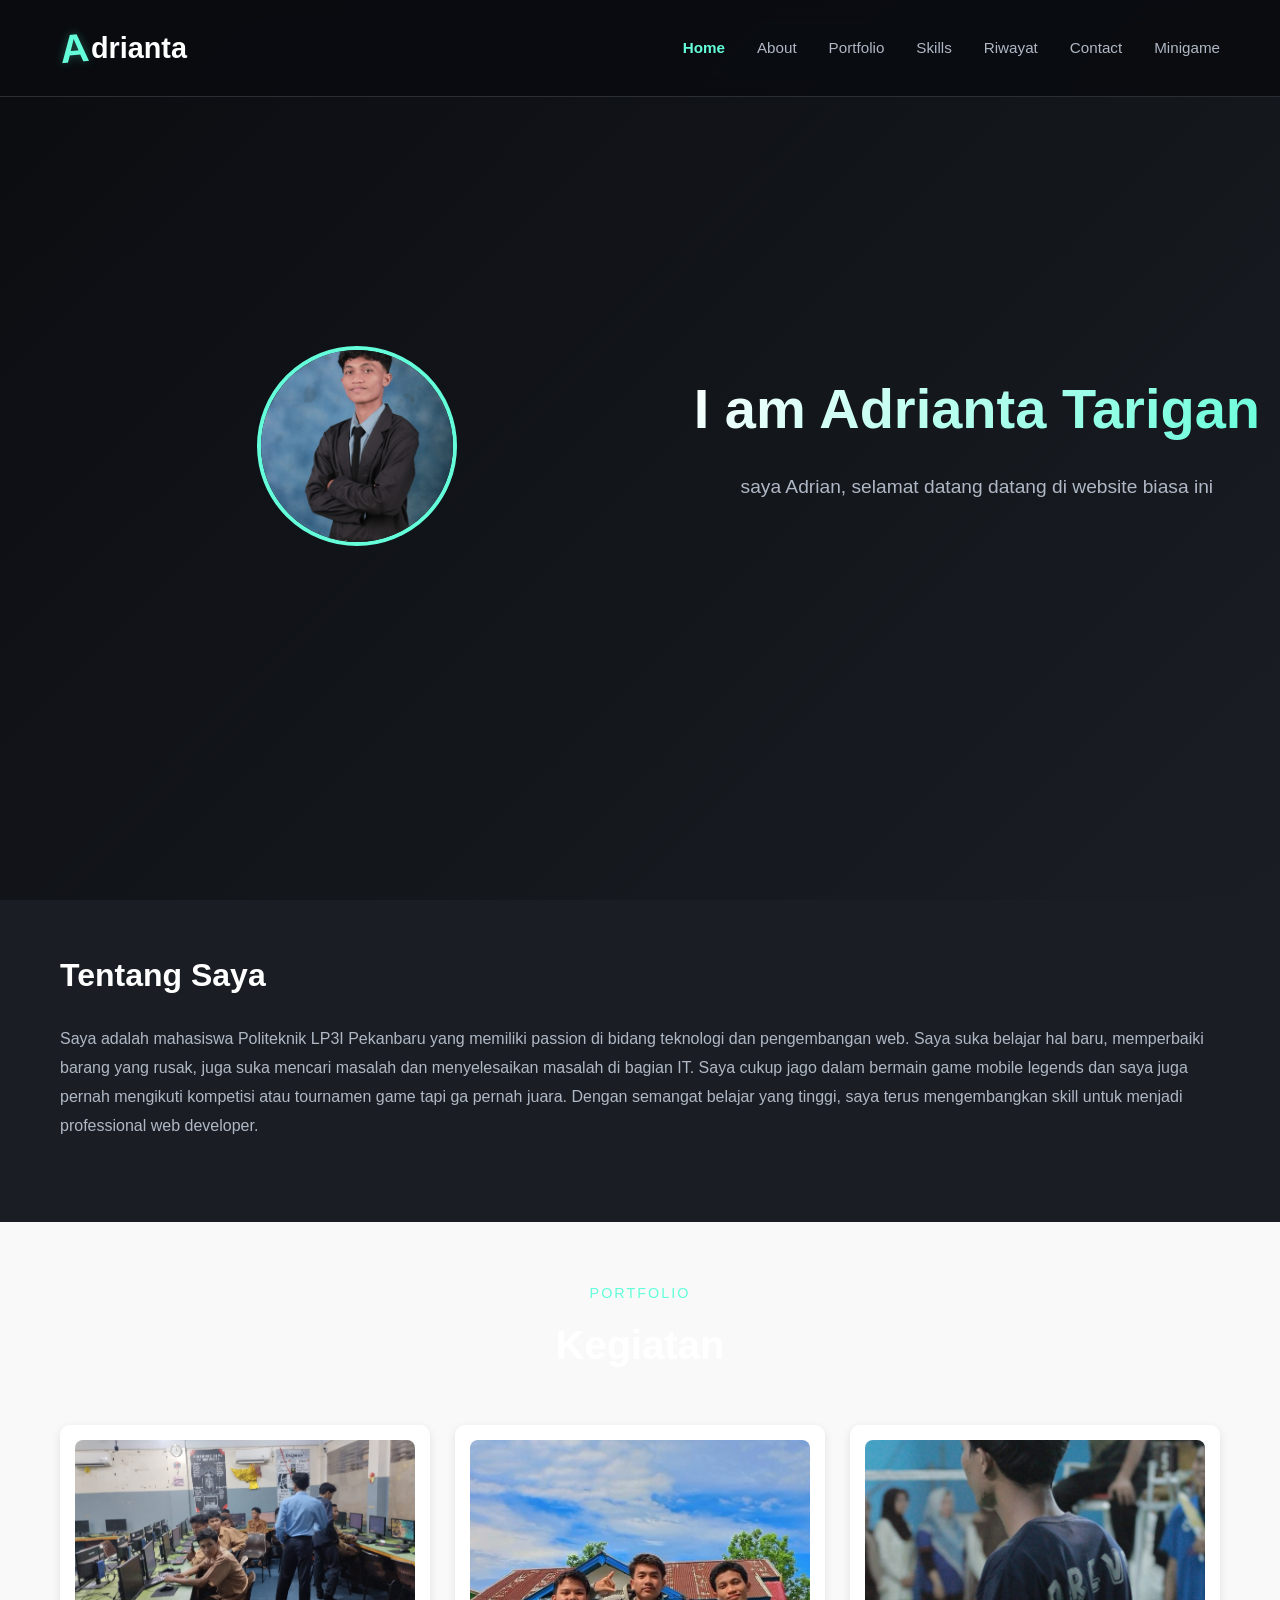
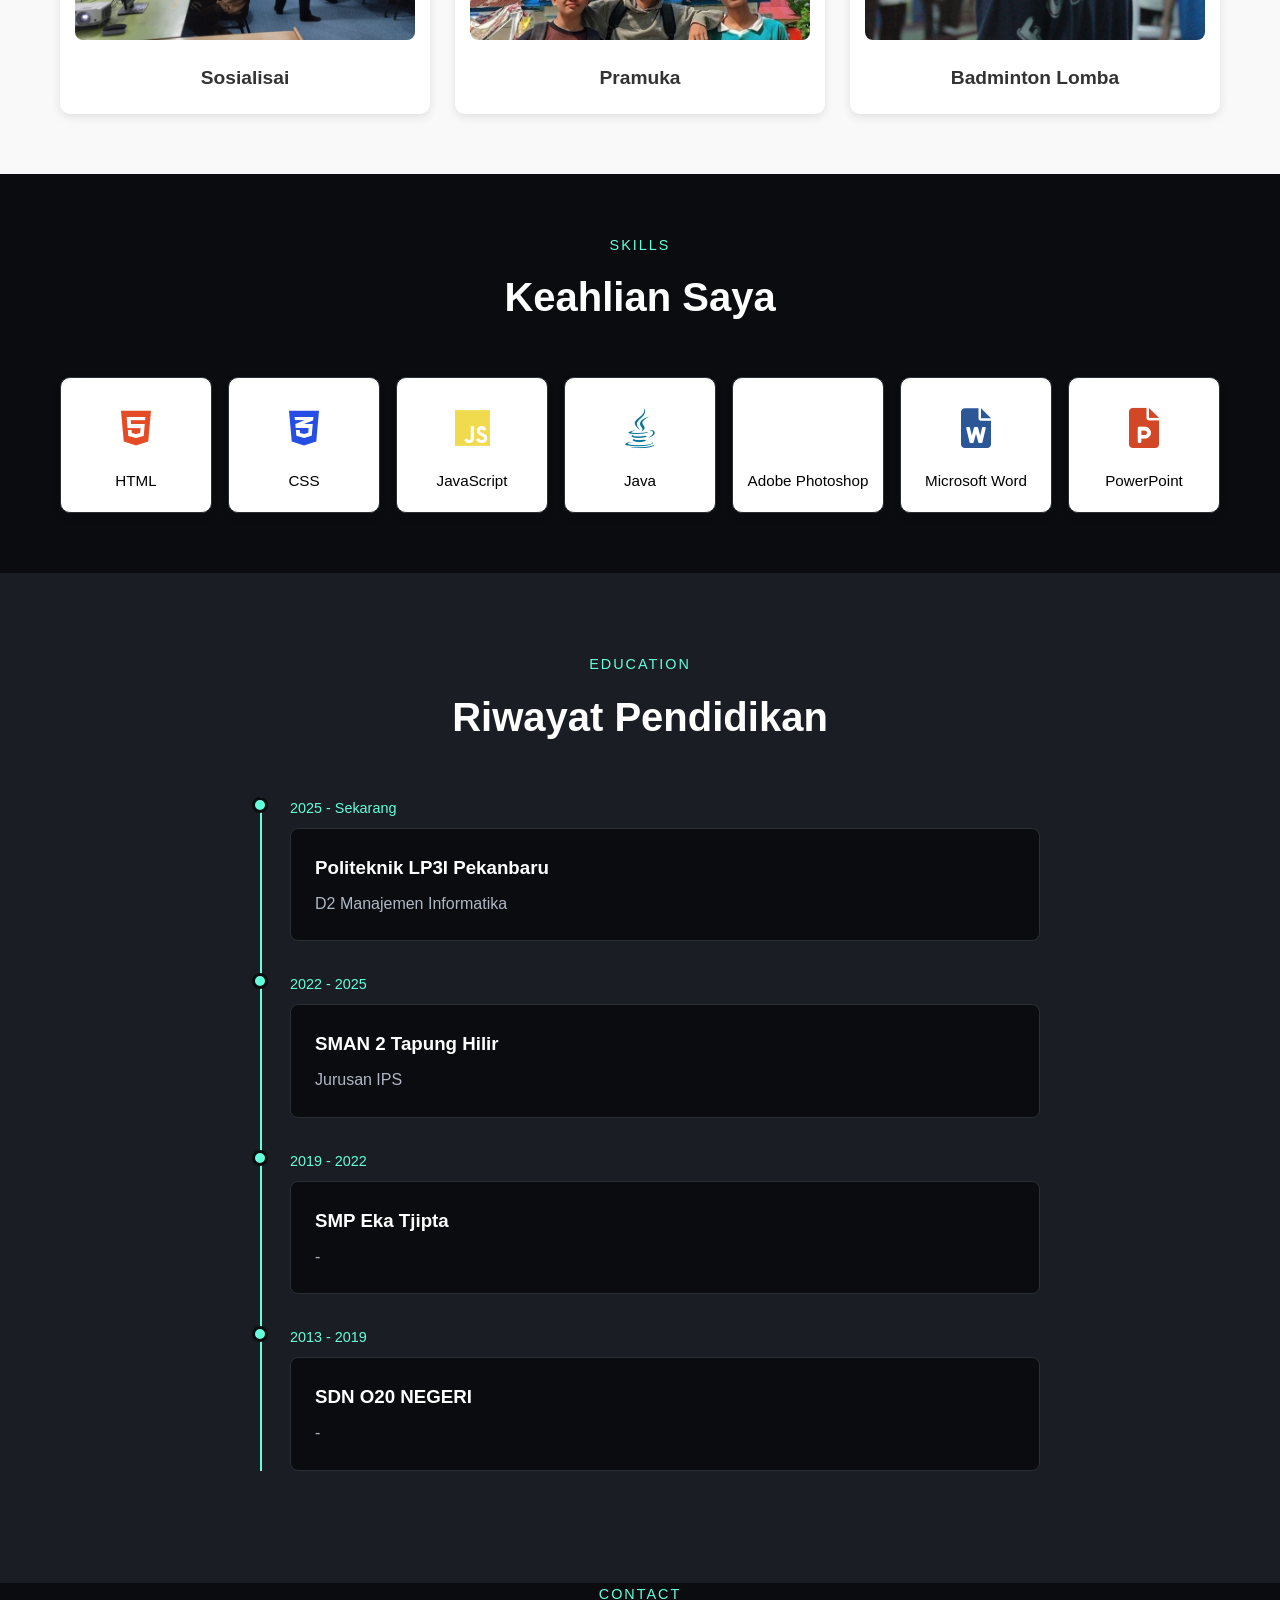
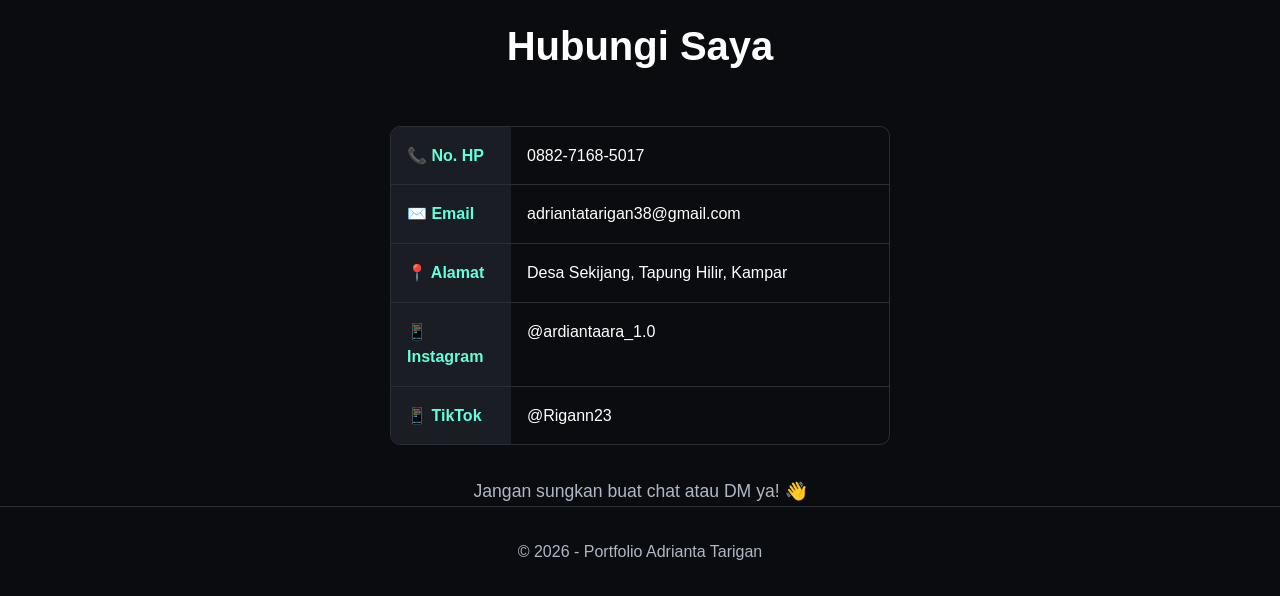
<file: index.html>
<!DOCTYPE html>
<html lang="id">
<head>
  <meta charset="UTF-8">
  <meta name="viewport" content="width=device-width, initial-scale=1.0">
  <title>Adrianta Tarigan - Portfolio</title>
  <link rel="stylesheet" href="cv_adrian.css">
  <!-- Font Awesome for icons -->
  <link rel="stylesheet" href="https://cdnjs.cloudflare.com/ajax/libs/font-awesome/6.0.0/css/all.min.css">
  
</head>
<body>

  <!-- Navigation -->
  <nav class="navbar">
    <div class="nav-container">
      <div class="logo">
  <span class="logo-accent">A</span>drianta
</div>
      <ul class="nav-menu">
        <li><a href="#home" class="active">Home</a></li>
        <li><a href="#about">About</a></li>
        <li><a href="#portfolio">Portfolio</a></li>
        <li><a href="#skills">Skills</a></li>
        <li><a href="#riwayat">Riwayat</a></li>
        <li><a href="#contact">Contact</a></li>
        <li><a href="indexgame.html">Minigame</a></li>
        
        
        
      </ul>
    </div>
  </nav>

  <!-- Hero Section -->
  <section id="home" class="hero">
    <div class="container">
    <img src="profile.jpg" alt="Adrianta Tarigan" class="profile-img-large">
      </div>
    <div class="hero-content">
      <h1 class="hero-title">I am Adrianta Tarigan</h1>
      <p class="hero-subtitle">saya Adrian, selamat datang datang di website biasa ini</p>
      <div class="hero-buttons">
       
      </div>
    </div>
  </section>


  <!-- About Section -->
  <section id="about" class="about">
    <div class="container">
      <div class="about-content">
        </div>
        <div class="about-text">
         <h2>Tentang Saya</h2>
          <p>Saya adalah mahasiswa Politeknik LP3I Pekanbaru yang memiliki passion di bidang teknologi dan pengembangan web.
            Saya suka belajar hal baru, memperbaiki barang yang rusak, juga suka mencari masalah dan menyelesaikan masalah di bagian IT.
             Saya cukup jago dalam bermain game mobile legends dan saya juga pernah mengikuti kompetisi atau tournamen game tapi ga pernah juara.
            Dengan semangat belajar yang tinggi, saya terus mengembangkan skill untuk menjadi professional web developer.





            
        </p>
    </div>
    </div>
  </div>
  </section>





  <!-- Portfolio Section -->
<section id="portfolio" class="portfolio">
  <div class="container">
    <div class="section-header">
      <span class="section-subtitle">PORTFOLIO</span>
      <h2 class="section-title"> Kegiatan </h2>
    </div>

    <div class="portfolio-grid">
      
      <!-- Item 1: Foto Adrian -->
      <div class="portfolio-item">
        <img src="adriann.jpeg" alt="Foto Adrian" class="portfolio-img">
        <h3>Sosialisai</h3>
        
      </div>
      
      <!-- Item 2: Placeholder (nanti diganti) -->
      <div class="portfolio-item">
        <img src="pramuka.jpeg" alt="Foto Adrian" class="portfolio-img">
        <h3>Pramuka</h3>
        
      </div>
      
      <!-- Item 3: Placeholder -->
      <div class="portfolio-item">
        <img src="tanding.jpeg" alt="Foto Adrian" class="portfolio-img">
        <h3>Badminton Lomba</h3>
        
      </div>
      
    </div>
  </div>
</section>

  <!-- Skills Section -->
<section id="skills" class="skills-section">
  <div class="container">
    <div class="section-header">
      <span class="section-subtitle">SKILLS</span>
      <h2 class="section-title">Keahlian Saya</h2>
    </div>

    <div class="skills-grid">
      
      <!-- HTML -->
      <div class="skill-card">
        <div class="skill-icon html-icon">
          <i class="fab fa-html5"></i>
        </div>
        <h3>HTML</h3>
      </div>
      
      <!-- CSS -->
      <div class="skill-card">
        <div class="skill-icon css-icon">
          <i class="fab fa-css3-alt"></i>
        </div>
        <h3>CSS</h3>
      </div>
      
      <!-- JavaScript -->
      <div class="skill-card">
        <div class="skill-icon js-icon">
          <i class="fab fa-js"></i>
        </div>
        <h3>JavaScript</h3>
      </div>
      
      <!-- Java -->
      <div class="skill-card">
        <div class="skill-icon java-icon">
          <i class="fab fa-java"></i>
        </div>
        <h3>Java</h3>
      </div>
      
      <!-- Adobe Photoshop -->
      <div class="skill-card">
        <div class="skill-icon ps-icon">
          <i class="fas fa-pen-fancy skill-icon"></i>
        </div>
        <h3>Adobe Photoshop</h3>
      </div>
      
      <!-- Microsoft Word -->
      <div class="skill-card">
        <div class="skill-icon word-icon">
          <i class="fas fa-file-word"></i>
        </div>
        <h3>Microsoft Word</h3>
      </div>
      
      <!-- Microsoft PowerPoint -->
      <div class="skill-card">
        <div class="skill-icon ppt-icon">
          <i class="fas fa-file-powerpoint"></i>
        </div>
        <h3>PowerPoint</h3>
      </div>
      
    </div>
  </div>
</section>
  <!-- Education Section -->
  <section id="riwayat" class="education">
    <div class="container">
      <div class="section-header">
        <span class="section-subtitle">EDUCATION</span>
        <h2 class="section-title">Riwayat Pendidikan</h2>
      </div>

      <div class="timeline">
        <div class="timeline-item">
          <div class="timeline-dot"></div>
          <div class="timeline-date">2025 - Sekarang</div>
          <div class="timeline-content">
            <h3>Politeknik LP3I Pekanbaru</h3>
            <p>D2 Manajemen Informatika</p>
          </div>
        </div>
        <div class="timeline-item">
          <div class="timeline-dot"></div>
          <div class="timeline-date">2022 - 2025</div>
          <div class="timeline-content">
            <h3>SMAN 2 Tapung Hilir</h3>
            <p>Jurusan IPS</p>
          </div>
        </div>
        <div class="timeline-item">
          <div class="timeline-dot"></div>
          <div class="timeline-date">2019 - 2022</div>
          <div class="timeline-content">
            <h3>SMP Eka Tjipta</h3>
            <p>-</p>
          </div>
        </div>
       <div class="timeline-item">
        <div class="timeline-dot"></div>
          <div class="timeline-date">2013 - 2019</div>
          <div class="timeline-content">
            <h3>SDN O20 NEGERI</h3>
            <p>-</p>
      </div>
    </div>
  </section>

  <!-- Contact Section -->
<section id="contact" class="contact-section">
  <div class="container">
    <div class="section-header">
      <span class="section-subtitle">CONTACT</span>
      <h2 class="section-title">Hubungi Saya</h2>
    </div>

    <div class="contact-box">
      <div class="contact-row">
        <div class="contact-label">📞 No. HP</div>
        <div class="contact-value">0882-7168-5017</div>
      </div>
      <div class="contact-row">
        <div class="contact-label">✉️ Email</div>
        <div class="contact-value">adriantatarigan38@gmail.com</div>
      </div>
      <div class="contact-row">
        <div class="contact-label">📍 Alamat</div>
        <div class="contact-value">Desa Sekijang, Tapung Hilir, Kampar</div>
      </div>
      <div class="contact-row">
        <div class="contact-label">📱 Instagram</div>
        <div class="contact-value">@ardiantaara_1.0</div>
      </div>
      <div class="contact-row">
        <div class="contact-label">📱 TikTok</div>
        <div class="contact-value">@Rigann23</div>
      </div>
    </div>
    
    <div class="contact-message">
      <p>Jangan sungkan buat chat atau DM ya! 👋</p>
    </div>
  </div>
</section>


  <!-- Footer -->
  <footer class="footer">
    <div class="container">
      <p>© 2026 - Portfolio Adrianta Tarigan</p>
    </div>
  </footer>

  <script src="script.js"></script>

</body>
</html>
</file>
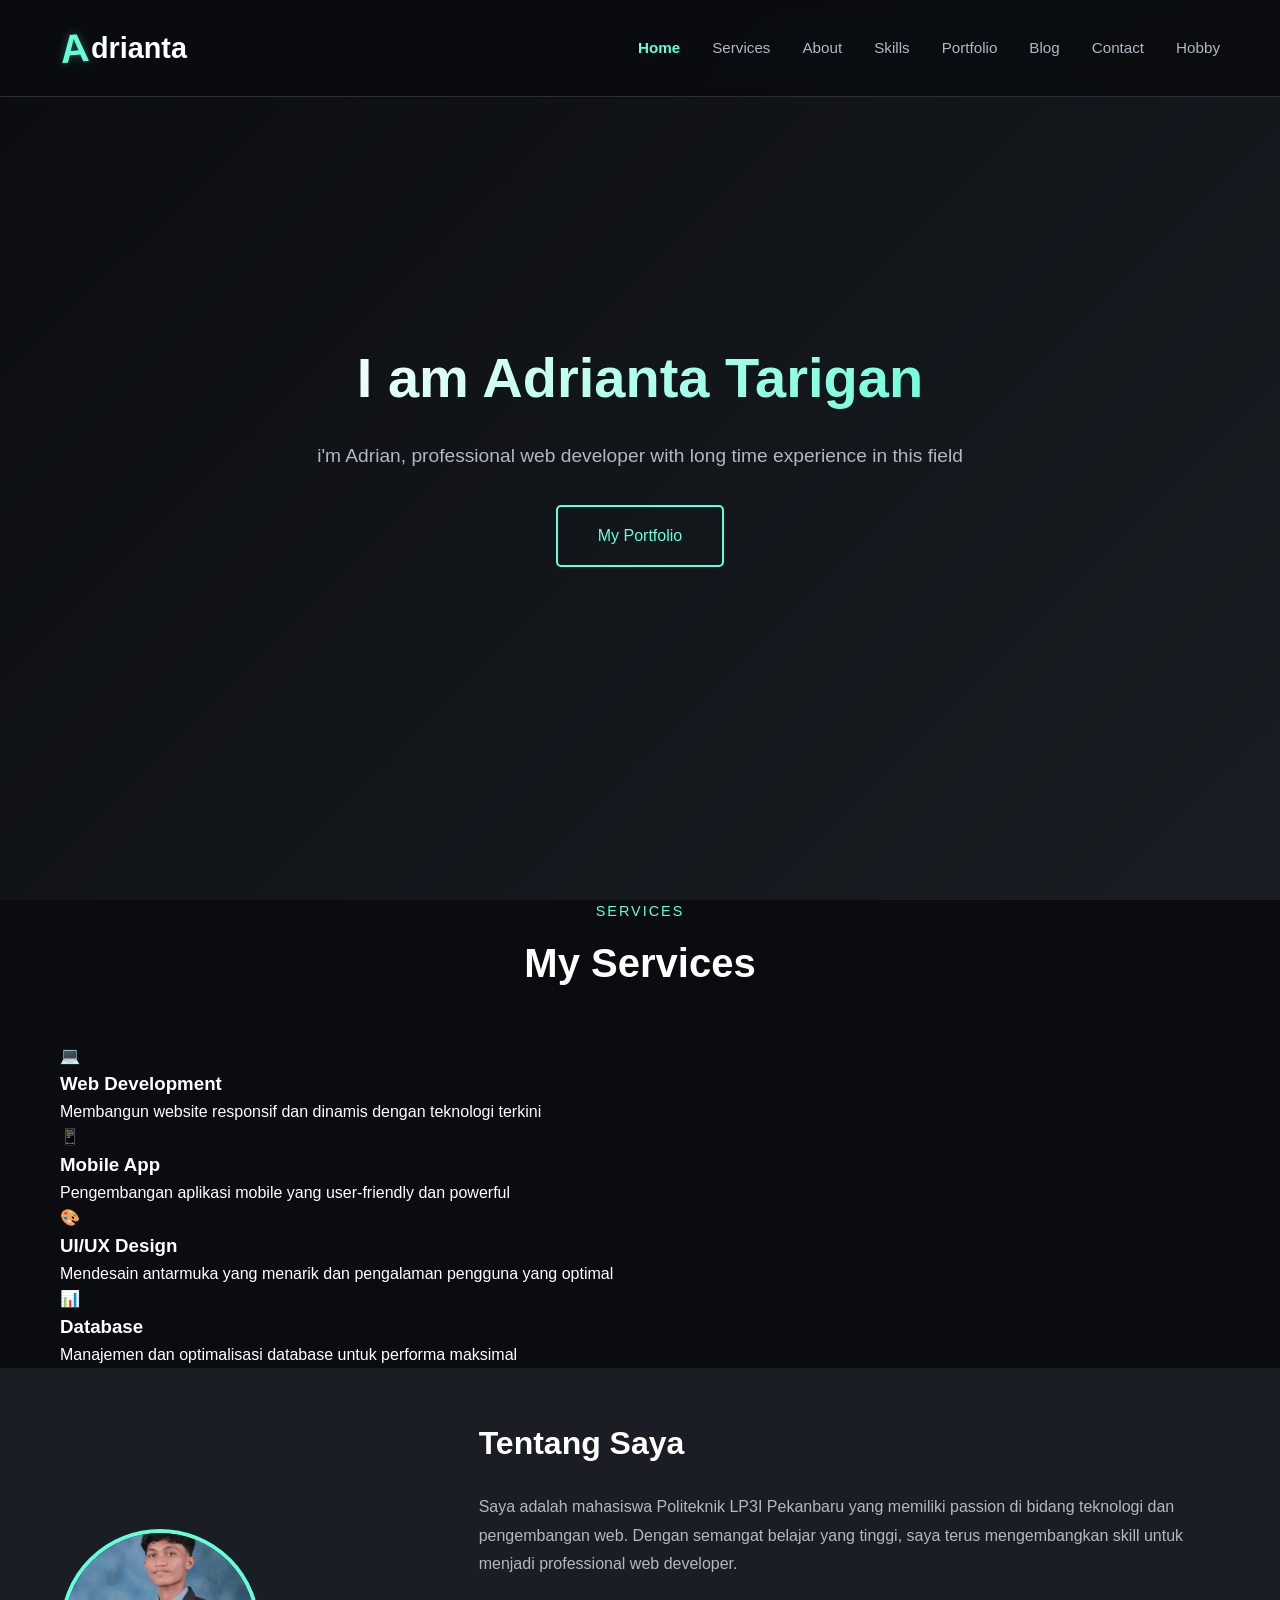
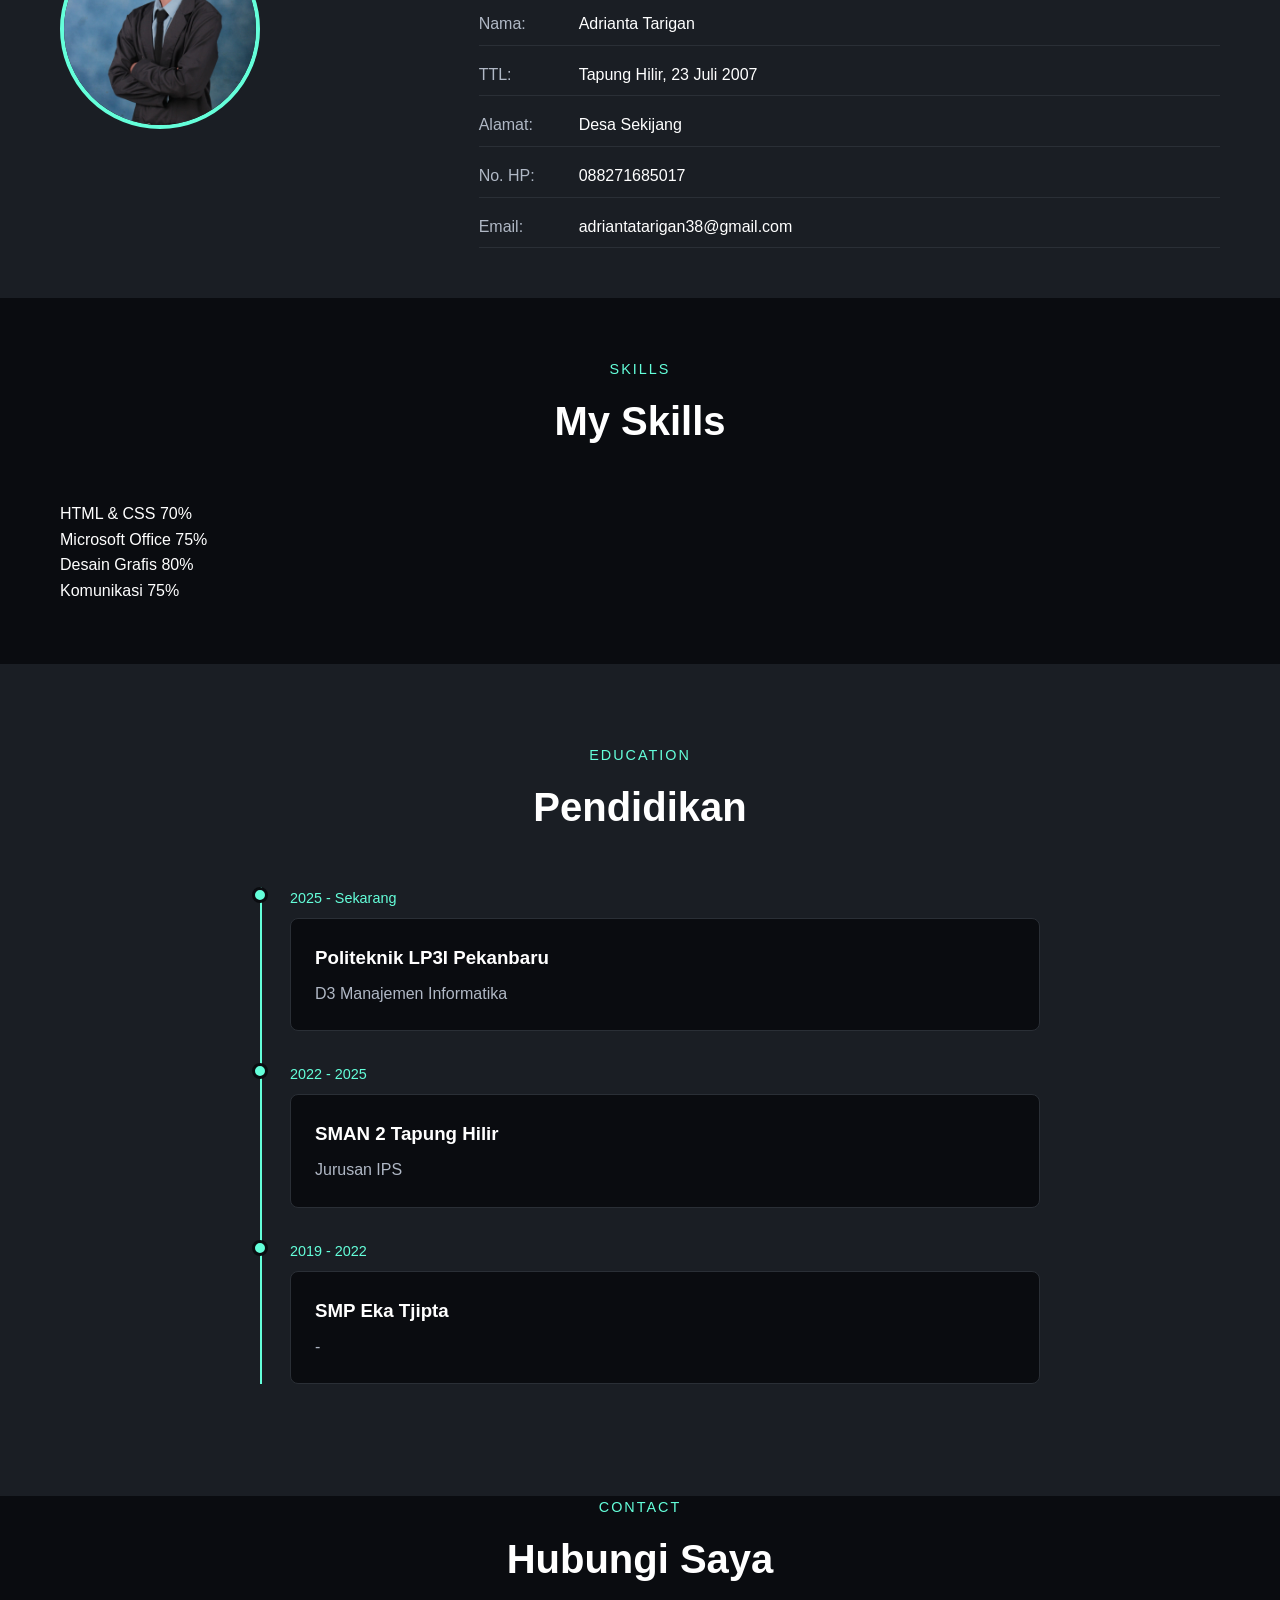
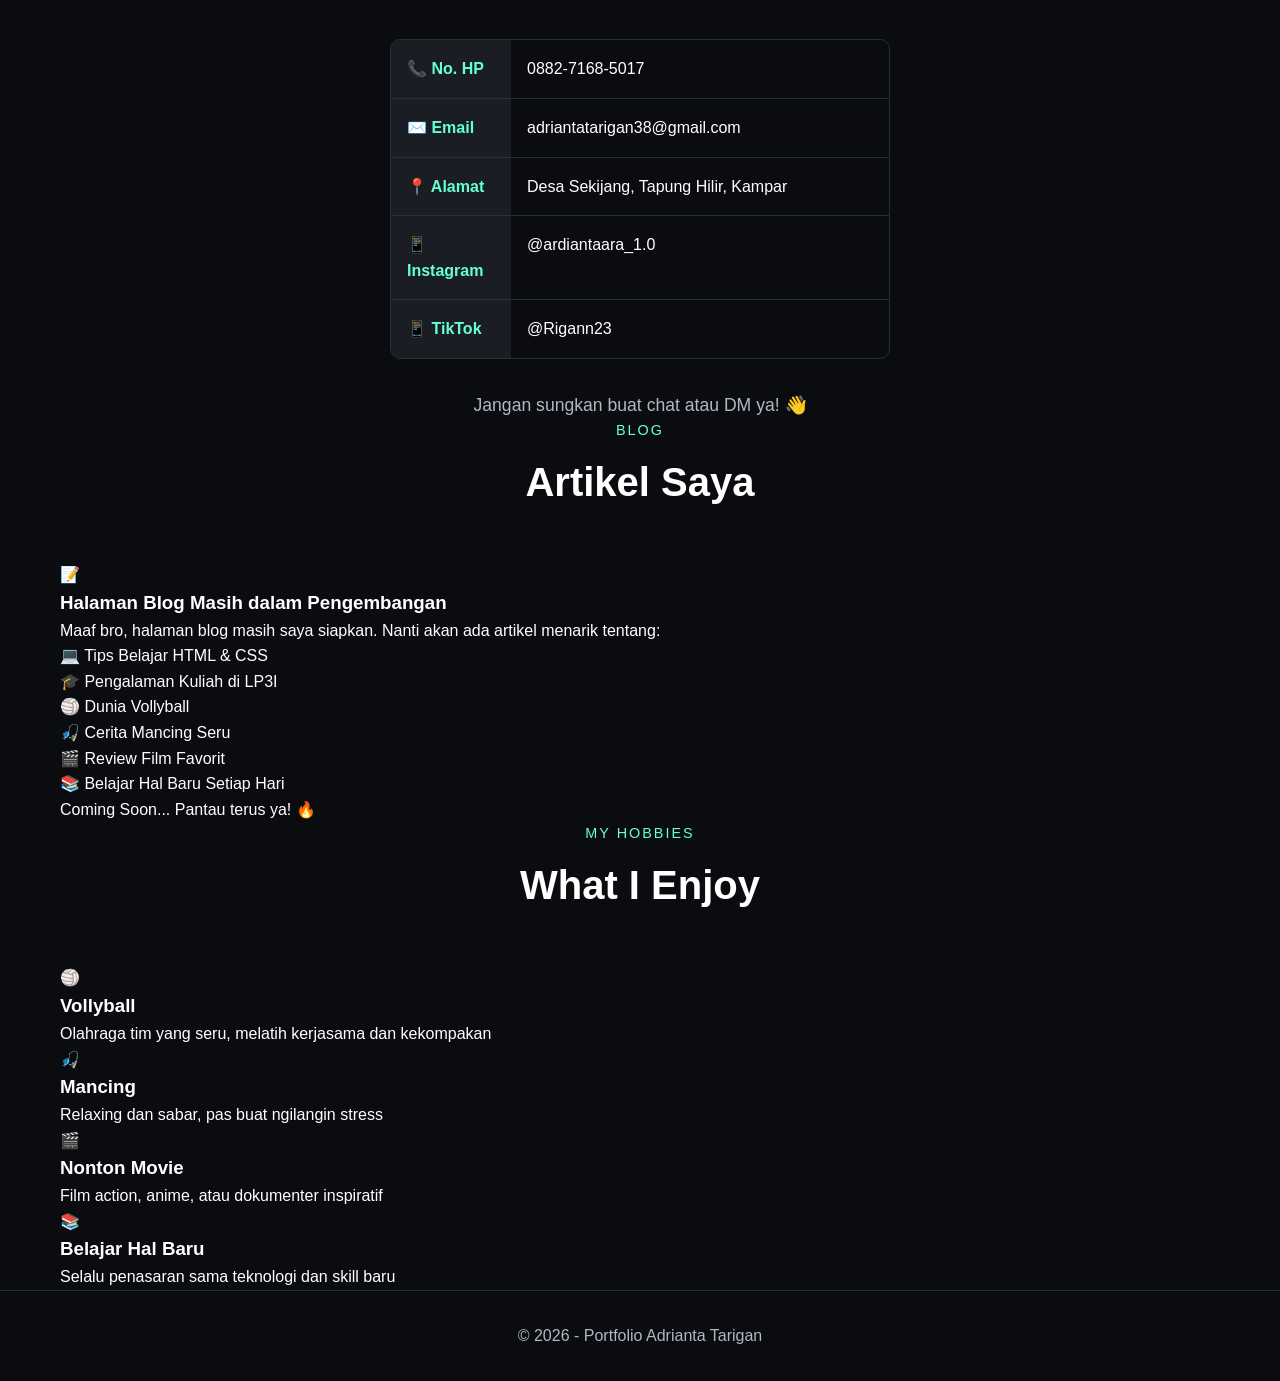
<file: index.html.html>
<!DOCTYPE html>
<html lang="id">
<head>
  <meta charset="UTF-8">
  <meta name="viewport" content="width=device-width, initial-scale=1.0">
  <title>Adrianta Tarigan - Portfolio</title>
  <link rel="stylesheet" href="cv_adrian.css">
  <!-- Font Awesome for icons -->
  <link rel="stylesheet" href="https://cdnjs.cloudflare.com/ajax/libs/font-awesome/6.0.0/css/all.min.css">
</head>
<body>

  <!-- Navigation -->
  <nav class="navbar">
    <div class="nav-container">
      <div class="logo">
  <span class="logo-accent">A</span>drianta
</div>
      <ul class="nav-menu">
        <li><a href="#home" class="active">Home</a></li>
        <li><a href="#services">Services</a></li>
        <li><a href="#about">About</a></li>
        <li><a href="#skills">Skills</a></li>
        <li><a href="#portfolio">Portfolio</a></li>
        <li><a href="#blog">Blog</a></li>
        <li><a href="#contact">Contact</a></li>
        <li><a href="#hobbies">Hobby</a></li>
      </ul>
    </div>
  </nav>

  <!-- Hero Section -->
  <section id="home" class="hero">
    <div class="hero-content">
      <h1 class="hero-title">I am Adrianta Tarigan</h1>
      <p class="hero-subtitle">i'm Adrian, professional web developer with long time experience in this field</p>
      <div class="hero-buttons">
        <a href="#portfolio" class="btn btn-primary">My Portfolio</a>
      </div>
    </div>
  </section>

  <!-- Services Section -->
  <section id="services" class="services">
    <div class="container">
      <div class="section-header">
        <span class="section-subtitle">SERVICES</span>
        <h2 class="section-title">My Services</h2>
      </div>
      
      <div class="services-grid">
        <div class="service-card">
          <div class="service-icon">💻</div>
          <h3>Web Development</h3>
          <p>Membangun website responsif dan dinamis dengan teknologi terkini</p>
        </div>
        <div class="service-card">
          <div class="service-icon">📱</div>
          <h3>Mobile App</h3>
          <p>Pengembangan aplikasi mobile yang user-friendly dan powerful</p>
        </div>
        <div class="service-card">
          <div class="service-icon">🎨</div>
          <h3>UI/UX Design</h3>
          <p>Mendesain antarmuka yang menarik dan pengalaman pengguna yang optimal</p>
        </div>
        <div class="service-card">
          <div class="service-icon">📊</div>
          <h3>Database</h3>
          <p>Manajemen dan optimalisasi database untuk performa maksimal</p>
        </div>
      </div>
    </div>
  </section>

  <!-- About Section -->
  <section id="about" class="about">
    <div class="container">
      <div class="about-content">
        <div class="about-image">
          <img src="profile.jpg" alt="Adrianta Tarigan" class="profile-img-large">
        </div>
        <div class="about-text">
          <h2>Tentang Saya</h2>
          <p>Saya adalah mahasiswa Politeknik LP3I Pekanbaru yang memiliki passion di bidang teknologi dan pengembangan web. Dengan semangat belajar yang tinggi, saya terus mengembangkan skill untuk menjadi professional web developer.</p>
          
          <div class="personal-info">
            <div class="info-item">
              <span class="info-label">Nama:</span>
              <span class="info-value">Adrianta Tarigan</span>
            </div>
            <div class="info-item">
              <span class="info-label">TTL:</span>
              <span class="info-value">Tapung Hilir, 23 Juli 2007</span>
            </div>
            <div class="info-item">
              <span class="info-label">Alamat:</span>
              <span class="info-value">Desa Sekijang</span>
            </div>
            <div class="info-item">
              <span class="info-label">No. HP:</span>
              <span class="info-value">088271685017</span>
            </div>
            <div class="info-item">
              <span class="info-label">Email:</span>
              <span class="info-value">adriantatarigan38@gmail.com</span>
            </div>
          </div>
        </div>
      </div>
    </div>
  </section>

  <!-- Skills Section -->
  <section id="skills" class="skills-section">
    <div class="container">
      <div class="section-header">
        <span class="section-subtitle">SKILLS</span>
        <h2 class="section-title">My Skills</h2>
      </div>

      <div class="skills-content">
        <div class="skill-bars">
          <div class="skill-item">
            <div class="skill-info">
              <span>HTML & CSS</span>
              <span>70%</span>
            </div>
            <div class="progress-bar">
              <div class="progress" style="width: 85%"></div>
            </div>
          </div>
          <div class="skill-item">
            <div class="skill-info">
              <span>Microsoft Office</span>
              <span>75%</span>
            </div>
            <div class="progress-bar">
              <div class="progress" style="width: 80%"></div>
            </div>
          </div>
          <div class="skill-item">
            <div class="skill-info">
              <span>Desain Grafis</span>
              <span>80%</span>
            </div>
            <div class="progress-bar">
              <div class="progress" style="width: 75%"></div>
            </div>
          </div>
          <div class="skill-item">
            <div class="skill-info">
              <span>Komunikasi</span>
              <span>75%</span>
            </div>
            <div class="progress-bar">
              <div class="progress" style="width: 90%"></div>
            </div>
          </div>
        </div>
      </div>
    </div>
  </section>

  <!-- Education Section -->
  <section id="education" class="education">
    <div class="container">
      <div class="section-header">
        <span class="section-subtitle">EDUCATION</span>
        <h2 class="section-title">Pendidikan</h2>
      </div>

      <div class="timeline">
        <div class="timeline-item">
          <div class="timeline-dot"></div>
          <div class="timeline-date">2025 - Sekarang</div>
          <div class="timeline-content">
            <h3>Politeknik LP3I Pekanbaru</h3>
            <p>D3 Manajemen Informatika</p>
          </div>
        </div>
        <div class="timeline-item">
          <div class="timeline-dot"></div>
          <div class="timeline-date">2022 - 2025</div>
          <div class="timeline-content">
            <h3>SMAN 2 Tapung Hilir</h3>
            <p>Jurusan IPS</p>
          </div>
        </div>
        <div class="timeline-item">
          <div class="timeline-dot"></div>
          <div class="timeline-date">2019 - 2022</div>
          <div class="timeline-content">
            <h3>SMP Eka Tjipta</h3>
            <p>-</p>
          </div>
        </div>
      </div>
    </div>
  </section>

  <!-- Contact Section -->
<section id="contact" class="contact-section">
  <div class="container">
    <div class="section-header">
      <span class="section-subtitle">CONTACT</span>
      <h2 class="section-title">Hubungi Saya</h2>
    </div>

    <div class="contact-box">
      <div class="contact-row">
        <div class="contact-label">📞 No. HP</div>
        <div class="contact-value">0882-7168-5017</div>
      </div>
      <div class="contact-row">
        <div class="contact-label">✉️ Email</div>
        <div class="contact-value">adriantatarigan38@gmail.com</div>
      </div>
      <div class="contact-row">
        <div class="contact-label">📍 Alamat</div>
        <div class="contact-value">Desa Sekijang, Tapung Hilir, Kampar</div>
      </div>
      <div class="contact-row">
        <div class="contact-label">📱 Instagram</div>
        <div class="contact-value">@ardiantaara_1.0</div>
      </div>
      <div class="contact-row">
        <div class="contact-label">📱 TikTok</div>
        <div class="contact-value">@Rigann23</div>
      </div>
    </div>
    
    <div class="contact-message">
      <p>Jangan sungkan buat chat atau DM ya! 👋</p>
    </div>
  </div>
</section>

  <!-- Blog Section -->
<section id="blog" class="blog-section">
  <div class="container">
    <div class="section-header">
      <span class="section-subtitle">BLOG</span>
      <h2 class="section-title">Artikel Saya</h2>
    </div>
    
    <div class="blog-content">
      <div class="blog-message">
        <div class="blog-icon">📝</div>
        <h3>Halaman Blog Masih dalam Pengembangan</h3>
        <p>Maaf bro, halaman blog masih saya siapkan. Nanti akan ada artikel menarik tentang:</p>
        
        <div class="blog-list">
          <div class="blog-item">💻 Tips Belajar HTML & CSS</div>
          <div class="blog-item">🎓 Pengalaman Kuliah di LP3I</div>
          <div class="blog-item">🏐 Dunia Vollyball</div>
          <div class="blog-item">🎣 Cerita Mancing Seru</div>
          <div class="blog-item">🎬 Review Film Favorit</div>
          <div class="blog-item">📚 Belajar Hal Baru Setiap Hari</div>
        </div>
        
        <p class="blog-coming">Coming Soon... Pantau terus ya! 🔥</p>
      </div>
    </div>
  </div>
</section>

  <!-- Hobbies Section -->
<section id="hobbies" class="hobbies">
  <div class="container">
    <div class="section-header">
      <span class="section-subtitle">MY HOBBIES</span>
      <h2 class="section-title">What I Enjoy</h2>
    </div>

    <div class="hobbies-grid">
      
      <div class="hobby-card">
        <div class="hobby-icon">🏐</div>
        <h3>Vollyball</h3>
        <p>Olahraga tim yang seru, melatih kerjasama dan kekompakan</p>
      </div>
      
      <div class="hobby-card">
        <div class="hobby-icon">🎣</div>
        <h3>Mancing</h3>
        <p>Relaxing dan sabar, pas buat ngilangin stress</p>
      </div>
      
      <div class="hobby-card">
        <div class="hobby-icon">🎬</div>
        <h3>Nonton Movie</h3>
        <p>Film action, anime, atau dokumenter inspiratif</p>
      </div>
      
      <div class="hobby-card">
        <div class="hobby-icon">📚</div>
        <h3>Belajar Hal Baru</h3>
        <p>Selalu penasaran sama teknologi dan skill baru</p>
      </div>
      
    </div>
  </div>
</section>

  <!-- Footer -->
  <footer class="footer">
    <div class="container">
      <p>© 2026 - Portfolio Adrianta Tarigan</p>
    </div>
  </footer>
</body>
</html>
</file>
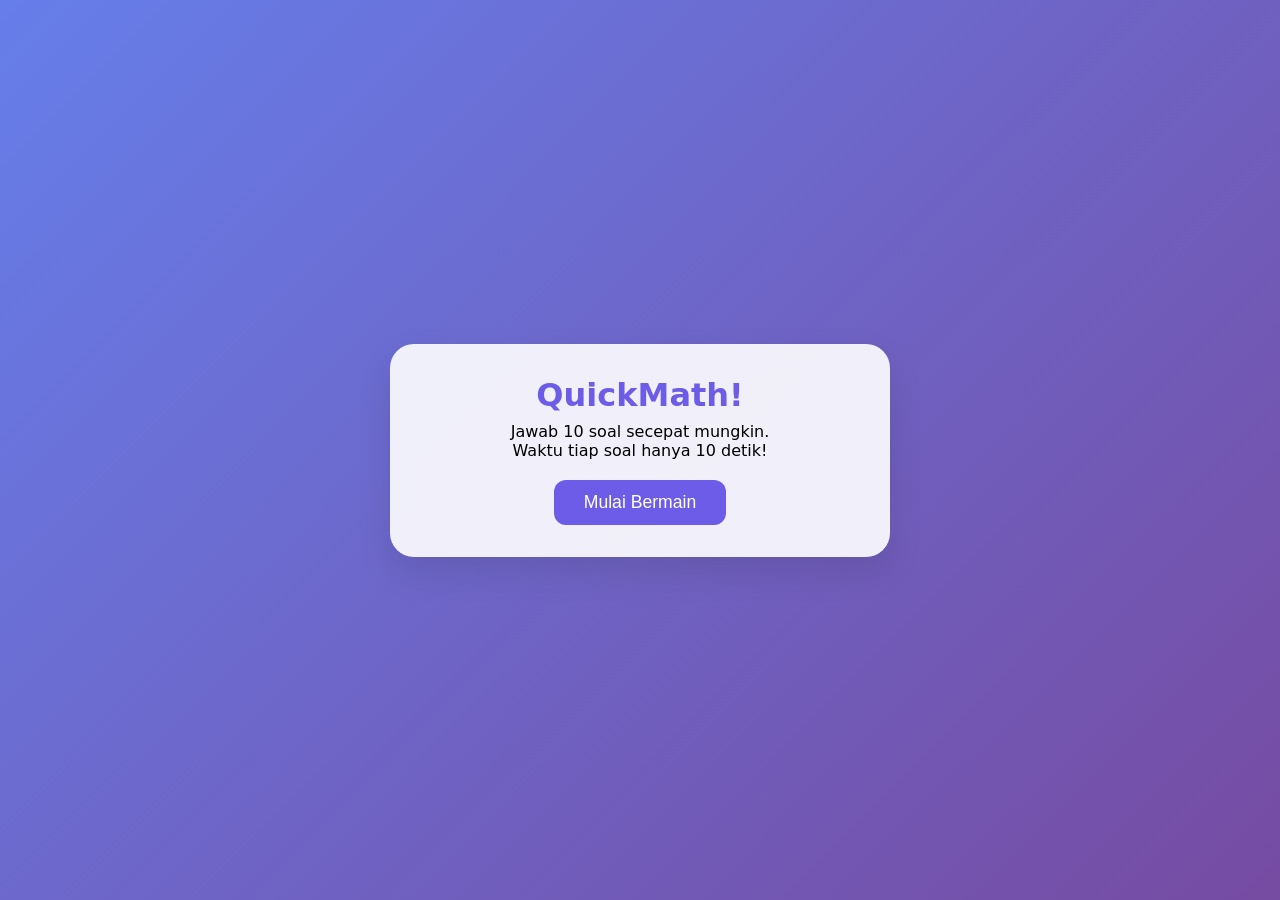
<file: indexgame.html>
<!DOCTYPE html>
<html lang="en">
<head>
    <meta charset="UTF-8">
    <meta name="viewport" content="width=device-width, initial-scale=1.0">
    <title>QuickMath!</title>
    
    <!-- LINK KE CSS GAME -->
    <link rel="stylesheet" href="Quickmath.css">
    
    
</head>
<body>
    <div class="card" id="game-card">
        <div id="start-screen">
            <h1>QuickMath!</h1>
            <p>
                Jawab 10 soal secepat mungkin.<br />Waktu tiap soal hanya 10 detik!
            </p>
            <button onclick="startGame()">Mulai Bermain</button>
        </div>

        <div id="play-screen" class="hidden">
            <div id="quest-number">Soal 1 / 10</div>
            <div class="timer-bar"><div id="progress"></div></div>
            <div class="question" id="display-question">0 + 0</div>
            <input
                type="number"
                id="answer-input"
                placeholder="?"
                autocomplete="off"
            />
            <br />
            <small>Tekan Enter untuk jawab</small>
        </div>

        <div id="result-screen" class="hidden">
            <h1>Selesai!</h1>
            <div class="score-badge" id="final-score">Skor: 0</div>
            <div class="result-container">
                <table>
                    <thead>
                        <tr>
                            <th>Soal</th>
                            <th>Input</th>
                            <th>Benar</th>
                        </tr>
                    </thead>
                    <tbody id="result-body"></tbody>
                </table>
            </div>
            <button onclick="startGame()">Main Lagi</button>
        </div>
    </div>

    <!-- LINK KE JS GAME -->
    <script src="Quickmath.js"></script>
</body>
</html>
</file>
<file: cv_adrian.css>
/* Reset dan Variabel */
:root {
  --bg-dark: #0a0c10;
  --bg-card: #1a1e24;
  --text-primary: #ffffff;
  --text-secondary: #b0b8c5;
  --accent-color: #64ffda;
  --accent-hover: #4ec9b0;
  --border-color: #2a2f36;
}

* {
  margin: 0;
  padding: 0;
  box-sizing: border-box;
  font-family: 'Segoe UI', Tahoma, Geneva, Verdana, sans-serif;
}

html {
  scroll-behavior: smooth;
}

body {
  background-color: var(--bg-dark);
  color: var(--text-primary);
  line-height: 1.6;
}

.container {
  max-width: 1200px;
  margin: 0 auto;
  padding: 0 20px;
}

/* Navigation */
.navbar {
  position: fixed;
  top: 0;
  width: 100%;
  background-color: rgba(10, 12, 16, 0.95);
  backdrop-filter: blur(10px);
  border-bottom: 1px solid var(--border-color);
  z-index: 1000;
}

.nav-container {
  max-width: 1200px;
  margin: 0 auto;
  padding: 1rem 20px;
  display: flex;
  justify-content: space-between;
  align-items: center;
}

.logo {
  font-size: 1.8rem;
  font-weight: bold;
  color: var(--text-primary);
  display: flex;
  align-items: center;
}

.logo-accent {
  color: var(--accent-color);
  font-size: 2.5rem;
  margin-right: 2px;
  text-shadow: 0 0 10px rgba(100, 255, 218, 0.3);
  transform: rotate(-5deg);
  display: inline-block;
}

.nav-menu {
  display: flex;
  list-style: none;
  gap: 2rem;
}

.nav-menu a {
  color: var(--text-secondary);
  text-decoration: none;
  font-size: 0.95rem;
  transition: color 0.3s ease;
}

.nav-menu a:hover,
.nav-menu a.active {
  color: var(--accent-color);
}

/* Hero Section */
.hero {
  min-height: 100vh;
  display: flex;
  align-items: center;
  justify-content: center;
  text-align: center;
  padding: 80px 20px;
  background: linear-gradient(135deg, #0a0c10 0%, #1a1e24 100%);
}

.hero-content {
  max-width: 800px;
}

.hero-title {
  font-size: 3.5rem;
  margin-bottom: 1rem;
  background: linear-gradient(135deg, #fff, var(--accent-color));
  -webkit-background-clip: text;
  -webkit-text-fill-color: transparent;
}

.hero-subtitle {
  font-size: 1.2rem;
  color: var(--text-secondary);
  margin-bottom: 2rem;
  line-height: 1.8;
}

.btn {
  display: inline-block;
  padding: 1rem 2.5rem;
  border-radius: 5px;
  text-decoration: none;
  font-weight: 500;
  transition: all 0.3s ease;
}

.btn-primary {
  background-color: transparent;
  color: var(--accent-color);
  border: 2px solid var(--accent-color);
}

.btn-primary:hover {
  background-color: var(--accent-color);
  color: var(--bg-dark);
  transform: translateY(-3px);
}

/* Section Header */
.section-header {
  text-align: center;
  margin-bottom: 3rem;
}

.section-subtitle {
  color: var(--accent-color);
  font-size: 0.9rem;
  letter-spacing: 2px;
  text-transform: uppercase;
  display: block;
  margin-bottom: 0.5rem;
}

.section-title {
  font-size: 2.5rem;
  color: var(--text-primary);
}


/* About Section */
.about {
  padding: 50px 0;
  background-color: var(--bg-card);
}

.about-content {
  display: grid;
  grid-template-columns: 1fr 2fr;
  gap: 3rem;
  align-items: center;
}

.profile-img-large {
  width: 200%;
  max-width: 200px;
  height: 200px;
  border-radius: 200px;
  border: 4px solid var(--accent-color);
  object-fit: cover;
  aspect-ratio: 1/1;
  
}

.about-text h2 {
  color: var(--text-primary);
  margin-bottom: 1.5rem;
  font-size: 2rem;
}

.about-text p {
  color: var(--text-secondary);
  margin-bottom: 2rem;
  line-height: 1.8;
}

.personal-info {
  display: grid;
  gap: 1rem;
}

.info-item {
  display: flex;
  border-bottom: 1px solid var(--border-color);
  padding-bottom: 0.5rem;
}

.info-label {
  width: 100px;
  color: var(--text-secondary);
  font-weight: 500;
}

.info-value {
  color: var(--text-primary);
}

/* Skills Section */
.skills-section {
  padding: 60px 0;
  background-color: var(--bg-secondary);
}

.skills-grid {
  display: grid;
  grid-template-columns: repeat(auto-fit, minmax(120px, 1fr));
  gap: 1rem;
  margin-top: 2rem;
}

.skill-card {
  background: white;
  padding: 1.2rem 0.5rem;
  border-radius: 10px;
  text-align: center;
  box-shadow: 0 3px 10px rgba(0, 0, 0, 0.05);
  border: 1px solid var(--border-color);
  transition: all 0.3s ease;
  display: flex;
  flex-direction: column;
  align-items: center;
  gap: 0.5rem;
}

.skill-card:hover {
  transform: translateY(-3px);
  box-shadow: 0 5px 15px rgba(159, 183, 201, 0.3);
  border-color: var(--accent-color);
}

.skill-icon {
  font-size: 2.5rem;
}

/* Warna ikon */
.fa-html5 { color: #e34c26; }
.fa-css3-alt { color: #264de4; }
.fa-js { color: #f0db4f; }
.fa-java { color: #007396; }
.fa-paint-brush { color: #31a8ff; }
.fa-file-word { color: #2b5797; }
.fa-file-powerpoint { color: #d24726; }

.skill-card h3 {
  color: black;
  font-size: 0.95rem;
  font-weight: 500;
  margin: 0;
}

/* Responsive */
@media (max-width: 768px) {
  .skills-grid {
    grid-template-columns: repeat(3, 1fr);
  }
}

@media (max-width: 480px) {
  .skills-grid {
    grid-template-columns: repeat(2, 1fr);
  }
  
  .skill-icon {
    font-size: 2rem;
  }
}

/* Portfolio Section */
.portfolio {
  padding: 60px 0;
  background-color: #f9f9f9;
}

.portfolio-grid {
  display: grid;
  grid-template-columns: repeat(3, 1fr);  /* 3 kolom */
  gap: 25px;
  margin-top: 40px;
}

.portfolio-item {
  text-align: center;
  background: white;
  padding: 15px;
  border-radius: 10px;
  box-shadow: 0 3px 10px rgba(0,0,0,0.1);
}

.portfolio-img {
  width: 100%;
  height: 200px;
  object-fit: cover;
  border-radius: 8px;
  margin-bottom: 15px;
}

.placeholder-img {
  width: 100%;
  height: 200px;
  background: #e0e0e0;
  border-radius: 8px;
  display: flex;
  align-items: center;
  justify-content: center;
  font-size: 3rem;
  color: #999;
  margin-bottom: 15px;
}

.portfolio-item h3 {
  margin: 0 0 5px;
  font-size: 1.2rem;
  color: #333;
}

.portfolio-item p {
  margin: 0;
  color: #666;
  font-size: 0.9rem;
}

/* Responsive */
@media (max-width: 768px) {
  .portfolio-grid {
    grid-template-columns: repeat(2, 1fr);  /* 2 kolom di tablet */
  }
}

@media (max-width: 480px) {
  .portfolio-grid {
    grid-template-columns: 1fr;  /* 1 kolom di HP */
  }
}

/* Responsive */
@media (max-width: 768px) {
  .portfolio-grid {
    grid-template-columns: repeat(2, 1fr);
    gap: 1rem;
  }
}

@media (max-width: 480px) {
  .portfolio-grid {
    grid-template-columns: 1fr;
  }
}


/* Education Timeline */
.education {
  padding: 80px 0;
  background-color: var(--bg-card);
}

.timeline {
  position: relative;
  max-width: 800px;
  margin: 0 auto;
}

.timeline::before {
  content: '';
  position: absolute;
  left: 20px;
  top: 0;
  height: 100%;
  width: 2px;
  background-color: var(--accent-color);
}

.timeline-item {
  position: relative;
  padding-left: 50px;
  margin-bottom: 2rem;
}

.timeline-dot {
  position: absolute;
  left: 12px;
  top: 0;
  width: 16px;
  height: 16px;
  border-radius: 50%;
  background-color: var(--accent-color);
  border: 3px solid var(--bg-dark);
}

.timeline-date {
  color: var(--accent-color);
  font-size: 0.9rem;
  margin-bottom: 0.5rem;
}

.timeline-content {
  background-color: var(--bg-dark);
  padding: 1.5rem;
  border-radius: 8px;
  border: 1px solid var(--border-color);
}

.timeline-content h3 {
  color: var(--text-primary);
  margin-bottom: 0.5rem;
}

.timeline-content p {
  color: var(--text-secondary);
}

.contact-box {
  max-width: 500px;
  margin: 0 auto;
  background-color: var(--bg-dark);
  border-radius: 10px;
  overflow: hidden;
  border: 1px solid var(--border-color);
}

.contact-row {
  display: flex;
  border-bottom: 1px solid var(--border-color);
  transition: background-color 0.3s ease;
}

.contact-row:last-child {
  border-bottom: none;
}

.contact-row:hover {
  background-color: var(--bg-card);
}

.contact-label {
  width: 120px;
  padding: 1rem;
  background-color: var(--bg-card);
  color: var(--accent-color);
  font-weight: bold;
}

.contact-value {
  flex: 1;
  padding: 1rem;
  color: var(--text-primary);
}

.contact-message {
  text-align: center;
  margin-top: 2rem;
  color: var(--text-secondary);
  font-size: 1.1rem;
}

/* Responsive */
@media (max-width: 768px) {
  .contact-content {
    grid-template-columns: 1fr;
  }
  
  .contact-cards {
    grid-template-columns: 1fr;
  }
  
  .contact-row {
    flex-direction: column;
  }
  
  .contact-label {
    width: 100%;
    border-bottom: 1px solid var(--border-color);
  }
}

/* Footer */
.footer {
  background-color: var(--bg-dark);
  padding: 2rem 0;
  text-align: center;
  border-top: 1px solid var(--border-color);
}

.footer p {
  color: var(--text-secondary);
}

/* Responsive Design */
@media (max-width: 768px) {
  .nav-menu {
    display: none;
  }
  
  .hero-title {
    font-size: 2.5rem;
  }
  
  .about-content {
    grid-template-columns: 1fr;
    text-align: center;
  }
  
  .profile-img-large {
    margin: 0 auto;
  }
  
  .info-item {
    flex-direction: column;
    text-align: left;
  }
  
  .info-label {
    width: 100%;
    margin-bottom: 0.25rem;
  }
  
  .timeline::before {
    left: 10px;
  }
  
  .timeline-item {
    padding-left: 35px;
  }
  
  .timeline-dot {
    left: 2px;
  }
}

@media (max-width: 480px) {
  .hero-title {
    font-size: 2rem;
  }
  
  .section-title {
    font-size: 2rem;
  }
  
  .services-grid {
    grid-template-columns: 1fr;
  }
}

/* Untuk animasi scroll reveal */
.reveal-init {
  opacity: 0;
  transform: translateY(30px);
  transition: opacity 0.6s ease, transform 0.6s ease;
}

.revealed {
  opacity: 1 !important;
  transform: translateY(0) !important;
}

/* Navbar saat discroll */
.navbar-scrolled {
  background-color: rgba(255, 255, 255, 0.95) !important;
  backdrop-filter: blur(10px);
  box-shadow: 0 2px 10px rgba(0, 0, 0, 0.1) !important;
}

.navbar-scrolled .nav-menu a {
  color: #333 !important;
}

.navbar-scrolled .logo {
  color: var(--accent-color) !important;
}

/* Menu active */
.nav-menu a.active {
  color: var(--accent-color) !important;
  font-weight: bold;
}

/* Back to top button */
.back-to-top {
  position: fixed;
  bottom: 30px;
  right: 30px;
  width: 50px;
  height: 50px;
  border-radius: 50%;
  background: var(--accent-color);
  color: white;
  border: none;
  font-size: 24px;
  cursor: pointer;
  opacity: 0;
  visibility: hidden;
  transition: all 0.3s ease;
  z-index: 999;
  box-shadow: 0 4px 15px rgba(0, 0, 0, 0.2);
}

.back-to-top.show {
  opacity: 1;
  visibility: visible;
}

.back-to-top:hover {
  transform: translateY(-5px);
  background: var(--accent-hover);
}
</file>
<file: Quickmath.css>
:root {
    --primary: #6c5ce7;
    --secondary: #a463e0;
    --correct: #00b894;
    --wrong: #d63031;
    --text: #2d3436;
}

* {
    margin: 0;
    padding: 0;
    box-sizing: border-box;
}

body {
    font-family: 'Segoe UI', system-ui, sans-serif;
    background: linear-gradient(135deg, #667eea 0%, #764ba2 100%);
    min-height: 100vh;
    display: flex;
    justify-content: center;
    align-items: center;
    margin: 0;
    padding: 1rem;
}

/* Card Style */
.card {
    background: rgba(255, 255, 255, 0.9);
    backdrop-filter: blur(10px);
    padding: 2rem;
    border-radius: 24px;
    box-shadow: 0 15px 35px rgba(0, 0, 0, 0.1);
    width: 90%;
    max-width: 500px;
    text-align: center;
    transition: all 0.3s ease;
    animation: fadeIn 0.5s ease-out;
}

@keyframes fadeIn {
    from {
        opacity: 0;
        transform: translateY(20px);
    }
    to {
        opacity: 1;
        transform: translateY(0);
    }
}

.hidden {
    display: none !important;
}

h1 {
    color: var(--primary);
    margin-bottom: 0.5rem;
}

.timer-bar {
    width: 100%;
    height: 8px;
    background: #eee;
    border-radius: 4px;
    margin: 20px 0;
    overflow: hidden;
}

#progress {
    width: 100%;
    height: 100%;
    background: var(--primary);
    transition: width 1s linear;
}

.question {
    font-size: 3rem;
    font-weight: bold;
    margin: 20px 0;
    color: var(--text);
}

input[type="number"] {
    width: 120px;
    padding: 12px;
    font-size: 1.5rem;
    border: 2px solid #ddd;
    border-radius: 12px;
    text-align: center;
    outline: none;
    transition: border-color 0.3s;
}

input[type="number"]:focus {
    border-color: var(--primary);
}

button {
    background: var(--primary);
    color: white;
    border: none;
    padding: 12px 30px;
    font-size: 1.1rem;
    border-radius: 12px;
    cursor: pointer;
    transition: transform 0.2s, background 0.3s;
    margin-top: 20px;
}

button:hover {
    background: var(--secondary);
    transform: scale(1.05);
}

/* Table Style */
.result-container {
    margin-top: 20px;
    overflow-x: auto;
}

table {
    width: 100%;
    border-collapse: collapse;
    margin-top: 20px;
    font-size: 0.9rem;
}

th, td {
    padding: 12px;
    border-bottom: 1px solid #ddd;
    text-align: center;
}

th {
    background: var(--secondary);
    color: white;
}

.row-correct {
    color: var(--correct);
    font-weight: bold;
}

.row-wrong {
    color: var(--wrong);
    font-weight: bold;
}

/* Animations for Game */
.shake {
    animation: shake 0.4s;
}

@keyframes shake {
    0%, 100% { transform: translateX(0); }
    25% { transform: translateX(-10px); }
    75% { transform: translateX(10px); }
}

.score-badge {
    font-size: 1.5rem;
    font-weight: bold;
    color: var(--primary);
    margin: 10px 
}
</file>
